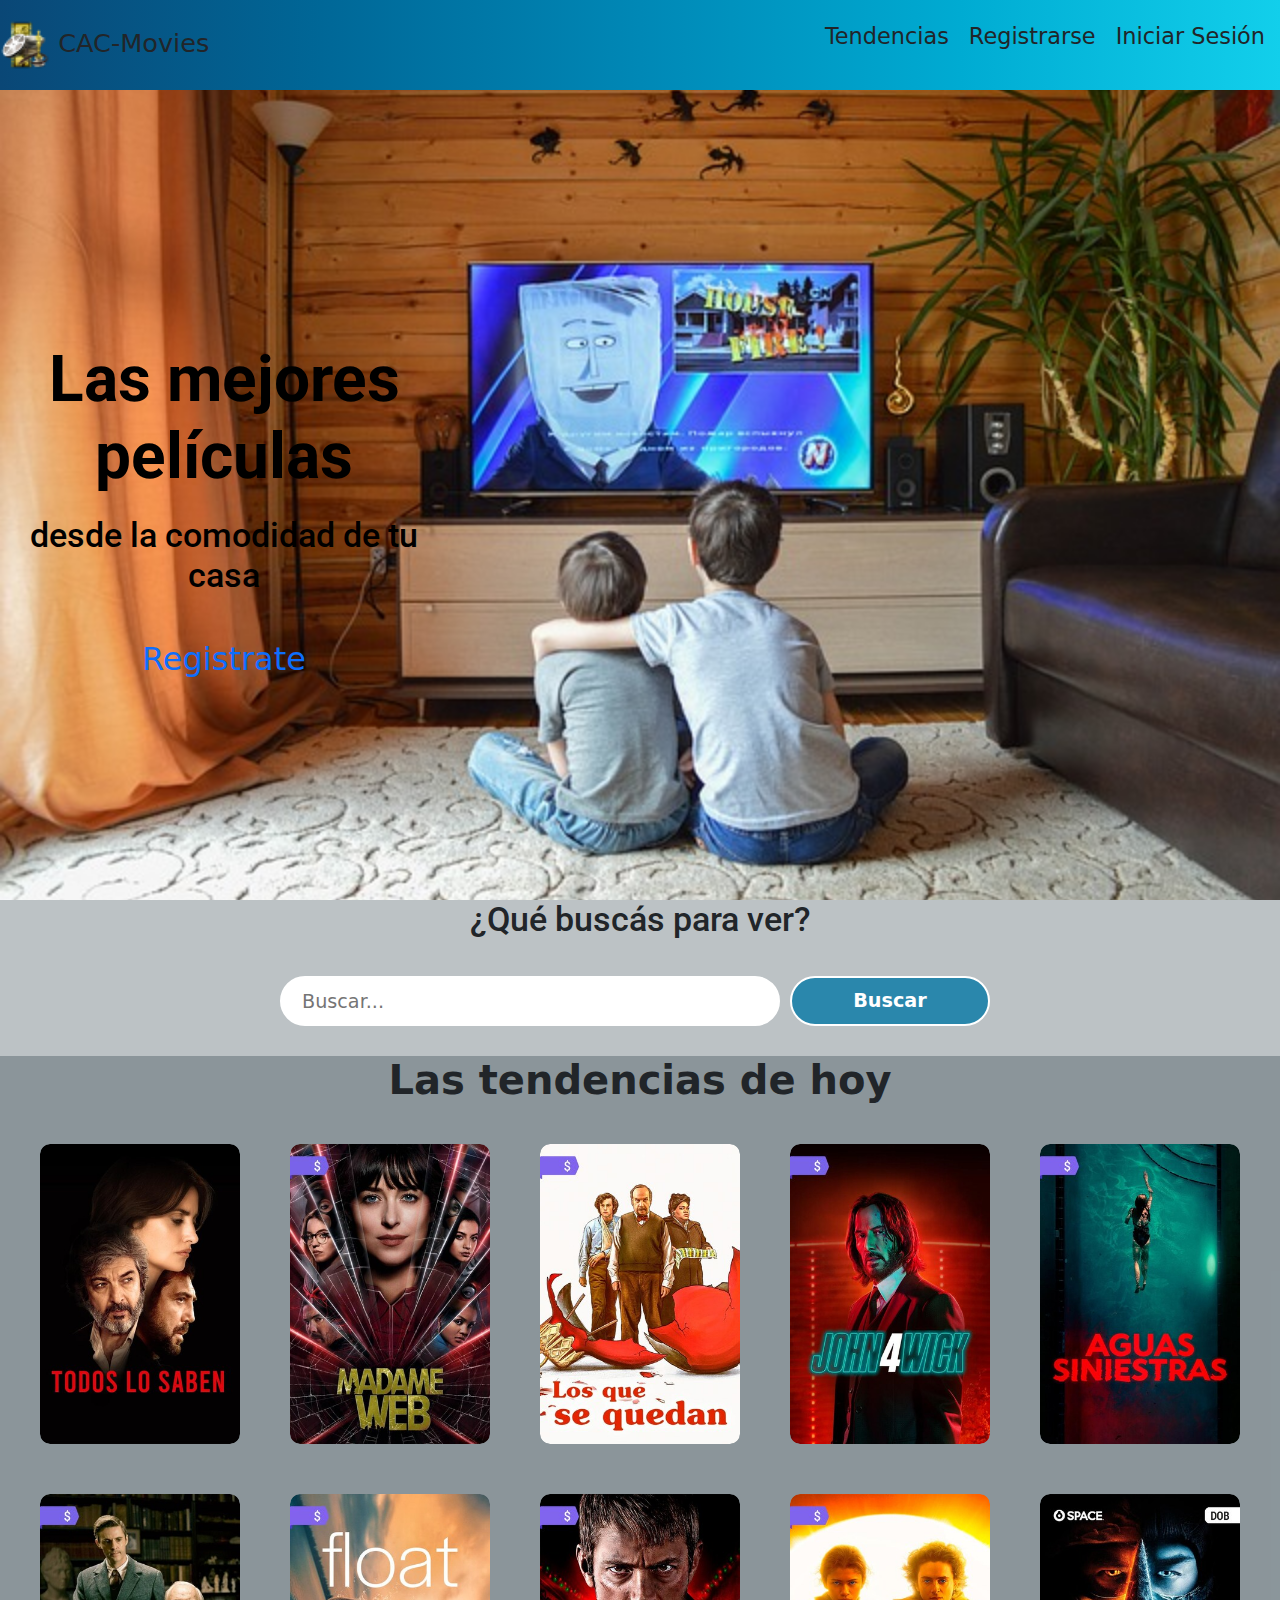
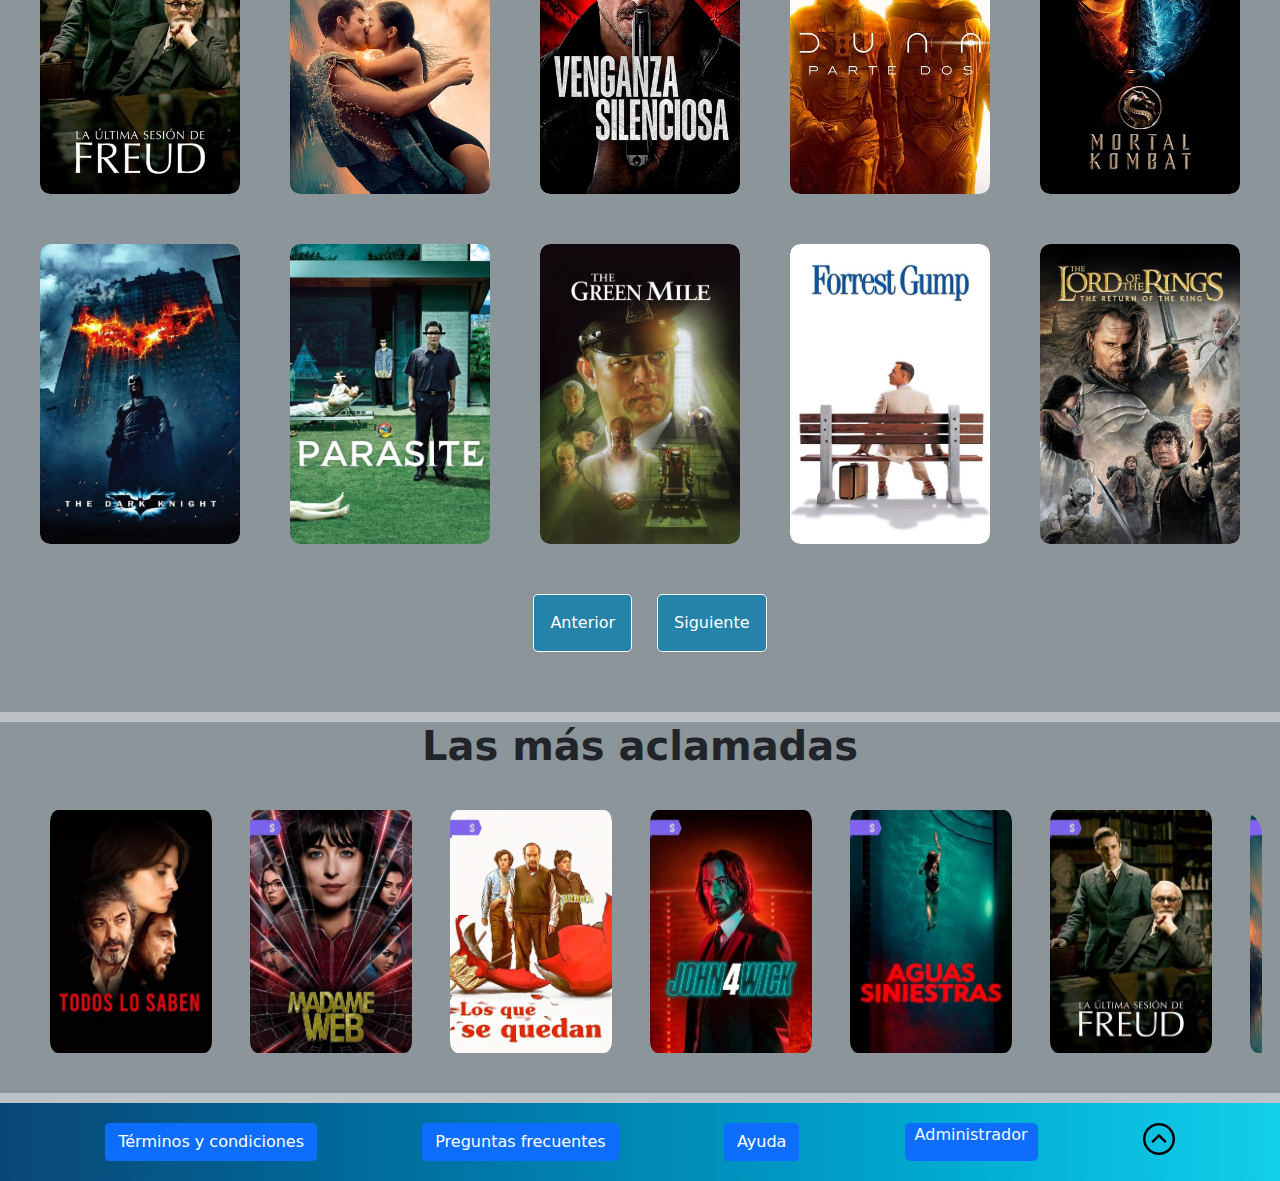
<file: index.html>
<!DOCTYPE html> <!--esta etiqueta significa que está en html5-->
<html lang="es">
    <head> <!--Etiqueta para el navegador-->
        <meta charset="UTF-8">
        <meta name="viewport" content="width=device-width, initial-scale=1.0">
        <title>CAC Movies | Catálogo de películas</title>
        <!--es lo que se ve en la pestaña-->
        <link rel="shortcut icon" href="./favicon.ico" type="image/x-icon">
        <link href="./css/bootstrap.min.css" rel="stylesheet">
        <!--es el link externo a detalles en css-->
        <link rel="stylesheet" href="./css/estilos.css">
    </head>
    <body>
        <header class="header">
            <nav>
                <!--para que vuelva a la página principal-->
                <a href="index.html" class="ml-15" > 
                    <img src="assets/img/movies_movie_oscar_themedia_1735.png" width="50">
                    <span>CAC-Movies</span> <!--escribe en el navegador-->
                </a>
                <ul>
                    <li><a class="linkNav" href="#tendencias">Tendencias</a></li>
                    <li><a href="./pages/registrarse.html">Registrarse</a></li>
                    <li><a href="./pages/iniciosesion.html">Iniciar Sesión</a></li>
                </ul>
            </nav>
        </header>
        <main id="main" class="main">
            <section class="sectionTitulos">
                <div class="contenedorTitulos">
                    <h1 >Las mejores películas</h1>
                    <h2 >desde la comodidad de tu casa</h2>
                    <a  href="./pages/registrarse.html">Registrate</a>
                </div>
               
            </section>
                <section class="buscando">
                    <h2 >¿Qué buscás para ver?</h2>
                    <form class="buscadorPeliculas">
                        <input class="inputBuscador" type="text" placeholder="Buscar..." id="buscar" name="buscar">
                        <input class="botonBuscador" type="submit" value="Buscar">
                    </form>
                 
            <section id="tendencias" data-aos="fade-up" data-aos-offset="400" data-aos-delay="100" data-aos-duration="1000" class="peliculasTendencia">
                <h3 class="tituloSection">Las tendencias de hoy</h3>
                <!-- <div class="peliculas" id="tendenciasContainer">
                Aquí se cargarán las películas tendencia 
                </div>-->
                <div class="peliculas">
                    <a href="./pages/detalle.html">
                        <div class="pelicula">
                        
                            <img class="imgTendencia" src="./assets/img/imagenes1.jpg" alt="Todos lo saben" loading="lazy">
                            
                            <div class="tituloPelicula">
                                <h4>Todos lo saben</h4>
                            </div>
                        
                        </div>
                    </a>
                    <a href="./pages/detalle.html">
                        <div class="pelicula">
                        
                            <img class="imgTendencia" src="./assets/img/imagenes10.jpg" alt="Madame Web" loading="lazy">
                           
                            <div class="tituloPelicula">
                                <h4>Madame Web</h4>
                            </div>
                        
                        </div>
                    </a>
                    <a href="./pages/detalle.html">
                        <div class="pelicula">
                            
                            <img class="imgTendencia" src="./assets/img/imagenes11.jpg" alt="Los que se quedan" loading="lazy">
                            
                            <div class="tituloPelicula">
                                <h4>Los que se quedan</h4>
                            </div>
                        
                        </div>
                    </a>
                    <a href="./pages/detalle.html">
                        <div class="pelicula">
                            
                            <img class="imgTendencia" src="./assets/img/imagenes12.jpg" alt="John Wick 4" loading="lazy">
                            
                            <div class="tituloPelicula">
                                    <h4>John Wick 4</h4>
                            </div>
                        </div>
                       
                    </a>
                    <a href="./pages/detalle.html">
                        <div class="pelicula">
                            
                            <img class="imgTendencia" src="./assets/img/imagenes13.jpg" alt="Aguas siniestras" loading="lazy">
                            
                            <div class="tituloPelicula">
                                <h4>Aguas siniestras</h4>
                            </div>
                        
                        </div>
                    </a>
                    <a href="./pages/detalle.html">
                        <div class="pelicula">
                            
                            <img class="imgTendencia" src="./assets/img/imagenes14.jpg" alt="La última sesión de Freud" loading="lazy">
                            
                            <div class="tituloPelicula">
                                <h4>La última sesión de Freud</h4>
                            </div>
                            
                        </div>
                    </a>
                    <a href="./pages/detalle.html">
                        <div class="pelicula">
                            
                            <img class="imgTendencia" src="./assets/img/imagenes15.jpg" alt="Float" loading="lazy">
                           
                            <div class="tituloPelicula">
                                <h4>Float</h4>
                            </div>
                        
                        </div>
                    </a>
                    <a href="./pages/detalle.html">
                        <div class="pelicula">
                            
                            <img class="imgTendencia" src="./assets/img/imagenes16.jpg" alt="Venganza silenciosa" loading="lazy">
                            
                            <div class="tituloPelicula">
                                <h4>Venganza silenciosa</h4>
                            </div>
                        
                        </div>
                    </a>
                    <a href="./pages/detalle.html">
                        <div class="pelicula">
                            
                            <img class="imgTendencia" src="./assets/img/imagenes17.jpg" alt="Duna parte 2" loading="lazy">
                            
                            <div class="tituloPelicula">
                                <h4>Duna parte 2</h4>
                            </div>
                        
                        </div>
                    </a>
                    <a href="./pages/detalle.html">
                        <div class="pelicula">
                            
                            <img class="imgTendencia" src="./assets/img/imagenes18.jpg" alt="Mortal Kombat" loading="lazy">
                            
                            <div class="tituloPelicula">
                                <h4>Mortal kombat</h4>
                            </div>
                        
                        </div>
                    </a>
                    <a href="./pages/detalle.html">
                        <div class="pelicula">
                            
                            <img class="imgTendencia" src="./assets/img/imagenes19.jpg" alt="The dark Knight" loading="lazy">
                            
                            <div class="tituloPelicula">
                                <h4>The dark knight</h4>
                            </div>
                        
                        </div>
                    </a>
                    <a href="./pages/detalle.html">
                        <div class="pelicula">
                        
                            <img class="imgTendencia" src="./assets/img/imagenes20.jpg" alt="Parasite" loading="lazy">
                           
                            <div class="tituloPelicula">
                                <h4>Parasite</h4>
                            </div>
                        
                        </div>
                    </a>
                </a>
                <a href="./pages/detalle.html">
                    <div class="pelicula">
                    
                        <img class="imgTendencia" src="./assets/img/imagenes21.jpg" alt="The green mile" loading="lazy">
                       
                        <div class="tituloPelicula">
                            <h4>The green mile</h4>
                        </div>
                    
                    </div>
                </a>
            </a>
            <a href="./pages/detalle.html">
                <div class="pelicula">
                
                    <img class="imgTendencia" src="./assets/img/imagenes22.jpg" alt="Forest Gump" loading="lazy">
                   
                    <div class="tituloPelicula">
                        <h4>Forest Gump</h4>
                    </div>
                
                </div>
            </a>
        </a>
        <a href="./pages/detalle.html">
            <div class="pelicula">
            
                <img class="imgTendencia" src="./assets/img/imagenes23.jpg" alt="The lord of the rings" loading="lazy">
               
                <div class="tituloPelicula">
                    <h4>The lord of the rings</h4>
                </div>
            
            </div>
        </a>
                </div>
                <button id="botonAnterior" class="boton anterior">Anterior</button>  
                <button id="botonSiguiente" class="boton siguiente">Siguiente</button>
            </section>
            
            <section data-aos="fade-up" data-aos-offset="200" data-aos-delay="100" data-aos-duration="2000" class="peliculasAclamadas">
                <h3 class="tituloSection">Las más aclamadas</h3>
                 <div class="aclamadas">
                    <div class="peliculaItem">
                        <img class="imgAclamada" src="./assets/img/imagenes1.jpg" alt="aclamada_1" loading="lazy">
                    </div>
                    <div class="peliculaItem">
                        <img class="imgAclamada" src="./assets/img/imagenes10.jpg" alt="aclamada_2" loading="lazy">
                    </div>
                    <div class="peliculaItem">
                        <img class="imgAclamada" src="./assets/img/imagenes11.jpg" alt="aclamada_3" loading="lazy">
                    </div>
                    <div class="peliculaItem">
                        <img class="imgAclamada" src="./assets/img/imagenes12.jpg" alt="aclamada_4" loading="lazy">
                    </div>
                    <div class="peliculaItem">
                        <img class="imgAclamada" src="./assets/img/imagenes13.jpg" alt="aclamada_5" loading="lazy">
                    </div>
                    <div class="peliculaItem">
                        <img class="imgAclamada" src="./assets/img/imagenes14.jpg" alt="aclamada_6" loading="lazy">
                    </div>
                    <div class="peliculaItem">
                        <img class="imgAclamada" src="./assets/img/imagenes15.jpg" alt="aclamada_7" loading="lazy">
                    </div>
                    <div class="peliculaItem">
                        <img class="imgAclamada" src="./assets/img/imagenes16.jpg" alt="aclamada_8" loading="lazy">
                    </div>
                    <div class="peliculaItem">
                        <img class="imgAclamada" src="./assets/img/imagenes17.jpg" alt="aclamada_9" loading="lazy">
                    </div>
                    <div class="peliculaItem">
                        <img class="imgAclamada" src="./assets/img/imagenes18.jpg" alt="aclamada_10" loading="lazy">
                    </div>
                    <div class="peliculaItem">
                        <img class="imgAclamada" src="./assets/img/imagenes19.jpg" alt="aclamada_11" loading="lazy">
                    </div>
                    <div class="peliculaItem">
                        <img class="imgAclamada" src="./assets/img/imagenes2.jpg" alt="aclamada_12" loading="lazy">
                    </div>
                    <div class="peliculaItem">
                        <img class="imgAclamada" src="./assets/img/imagenes3.jpg" alt="aclamada_12" loading="lazy">
                    </div> 
                    <div class="peliculaItem">
                        <img class="imgAclamada" src="./assets/img/imagenes4.jpg" alt="aclamada_12" loading="lazy">
                    </div> 
                    <div class="peliculaItem">
                        <img class="imgAclamada" src="./assets/img/imagenes5.jpg" alt="aclamada_12" loading="lazy">
                    </div> 
                    <div class="peliculaItem">
                        <img class="imgAclamada" src="./assets/img/imagenes6.jpg" alt="aclamada_12" loading="lazy">
                    </div> 
                    <div class="peliculaItem">
                        <img class="imgAclamada" src="./assets/img/imagenes7.jpg" alt="aclamada_12" loading="lazy">
                    </div> 
                    <div class="peliculaItem">
                        <img class="imgAclamada" src="./assets/img/imagenes8.jpg" alt="aclamada_12" loading="lazy">
                    </div> 
                    <div class="peliculaItem">
                        <img class="imgAclamada" src="./assets/img/imagenes9.jpg" alt="aclamada_12" loading="lazy">
                    </div>              
                </div>
            </section>
        
        <footer>
            <nav class="d-flex justify-content-evenly width: 30px" >
                <a class="btn btn-primary" href="#" role="button">Términos y condiciones</a>
                    <button class="btn btn-primary" type="submit">Preguntas frecuentes</button>
                    <button class="btn btn-primary" type="button">Ayuda</button>
                    <li><a href="./pages/administrador.html">Administrador</a></li>
              
                  
                <a href="#main" text-end>
                <img src="./assets/img/flecha-hacia-arriba.png" alt="ir arriba flecha">
                </a>
            </nav>
        </footer>
        <script src="./js/mostrar.js"></script>
        <script src="./js/bootstrap.bundle.min.js"></script>   
        
        
</body>    
 

</html>
</file>
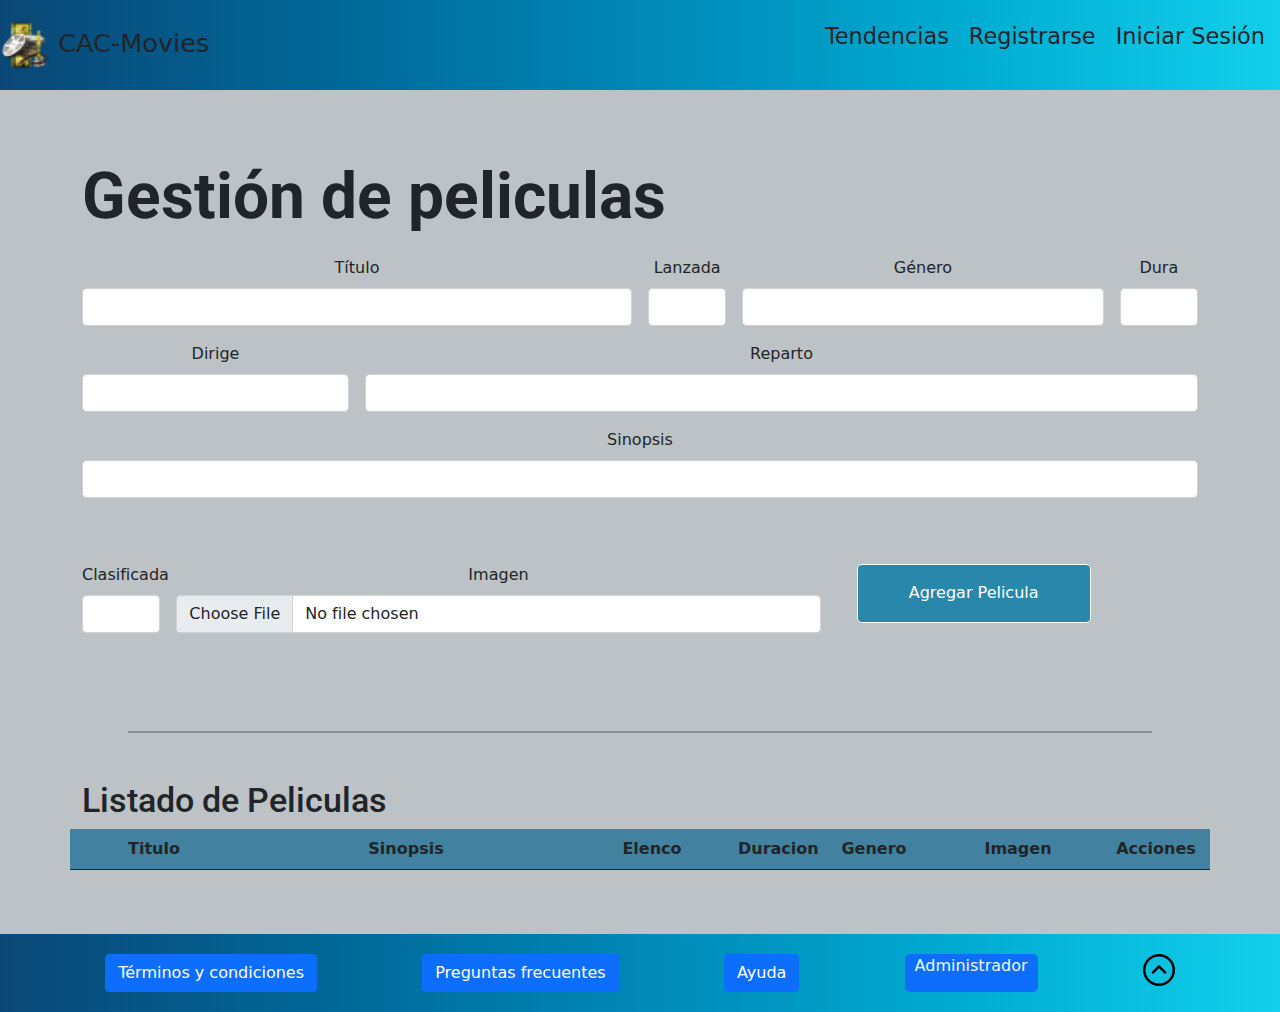
<file: pages/administrador.html>
<!DOCTYPE html>
<html lang="es">
<head>
    <meta charset="UTF-8">
    <meta name="viewport" content="width=device-width, initial-scale=1.0">
            <title>CAC Movies | Catálogo de películas</title>
        <!--es lo que se ve en la pestaña-->
        <link rel="shortcut icon" href="../favicon.ico" type="image/x-icon">
        <link href="../css/bootstrap.min.css" rel="stylesheet">
        <!--es el link externo a detalles en css-->
        <link rel="stylesheet" href="../css/estilos.css">
</head>
<body>
    <header class="header">
        <nav>
            <!--para que vuelva a la página principal-->
            <a href="../index.html"> 
                <img src="../assets/img/movies_movie_oscar_themedia_1735.png" width="50">
                <span>CAC-Movies</span> <!--escribe en el navegador-->
            </a>
            <ul>
                <li><a class="linkNav" href="../index.html#tendencias">Tendencias</a></li>
                <li><a href="registrarse.html">Registrarse</a></li>
                <li><a href="iniciodesesion.html">Iniciar Sesión</a></li>
            </ul>
        </nav>
    </header> 
    <main id="mainDetalle" class="mainDetalle">
        <section class="container mt-4 mb-5">
            <h1>Gestión de peliculas</h1>
            <!-- Formulario para dar de alta una pelicula nueva-->

            <form id="formNuevaPelicula" action="" method="post" enctype="multipart/form-data" class="row row-cols-lg-auto g-3 align-items-center">
                <div class="col-6">
                    <label class="form-label">Título</label>
                    <input class="form-control" type="text" name="titulo" id="titulo">
                </div>
                <div class="col-1">
                    <label class="form-label">Lanzada</label>
                    <input class="form-control" type="text" name="fechaDeEstreno" id="fechaDeEstreno">
                </div>
                <div class="col-4">
                    <label class="form-label">Género</label>
                    <input class="form-control" type="text" name="genero" id="genero">
                </div>
                <div class="col-1">
                    <label class="form-label">Dura</label>
                    <input class="form-control" type="text" name="duracion" id="duracion">
                </div>
                <div class="col-3">
                    <label class="form-label">Dirige</label>
                    <input class="form-control" type="text" name="director" id="director">
                </div>
                <div class="col-9">
                    <label class="form-label">Reparto</label>
                    <input class="form-control" type="text" name="elenco" id="elenco">
                </div>
                <div class="col-12 img-fluid">
                    <label class="form-label">Sinopsis</label>
                    <input class="form-control" type="text" name="sinopsis" id="sinopsis">
                </div>
                <div class="col-1">
                    <label class="form-label">Clasificada</label>
                    <input class="form-control" type="text" name="clasificacion" id="clasificacion">
                </div>
                <div class="col-7">
                    <label class="form-label">Imagen</label>
                    <input class="form-control" type="file" id="imagen" name="imagen" accept="image/*">
                </div>
                <div class="col-4">
                    <input class="btn btn-success btn-primary boton" type="submit" value="Agregar Pelicula">
                </div>
            </form>
        </section>
        <hr>
        <!--aca se van a mostrar las peliculas y las acciones modificar y dar de baja-->
        <section class="container mt-5 mb-5 overflow-auto ancho-tabla">
            <h2>Listado de Peliculas</h2>
            <form class="row justify-content-center">
                <table class=" table tabla" id="tablePeliculas">
                <thead class="color_encabezado">
                    <tr>
                        <th class="col-title">Titulo</th>
                        <th class="col-synopsis">Sinopsis</th>
                        <th class="col-cast">Elenco</th>
                        <th class="col-duration">Duracion</th>
                        <th class="col-genre">Genero</th>
                        <th class="col-images">Imagen</th>
                        <th class="col-actions" scope="col">Acciones</th>
                    </tr>
                </thead>
                <tbody id="tabla-cuerpo">
                   
                </tbody>
                </table>
            </form>
        </section>

    </main>
    <footer>
        <nav class="d-flex justify-content-evenly width: 30px" >
            <a class="btn btn-primary" href="#" role="button">Términos y condiciones</a>
                <button class="btn btn-primary" type="submit">Preguntas frecuentes</button>
                <button class="btn btn-primary" type="button">Ayuda</button>
                <li><a href="administrador2.html">Administrador</a></li>
            <a href="../index.html" text-end>
            <img src="../assets/img/flecha-hacia-arriba.png" alt="ir arriba flecha">
            </a>
        </nav>
    </footer>
   
    <script src="../js/bootstrap.bundle.min.js"></script>
    <script src="../js/mostrar.js"></script>
    <script src="../js/agregar.js"></script>

</body>
</html>
</file>
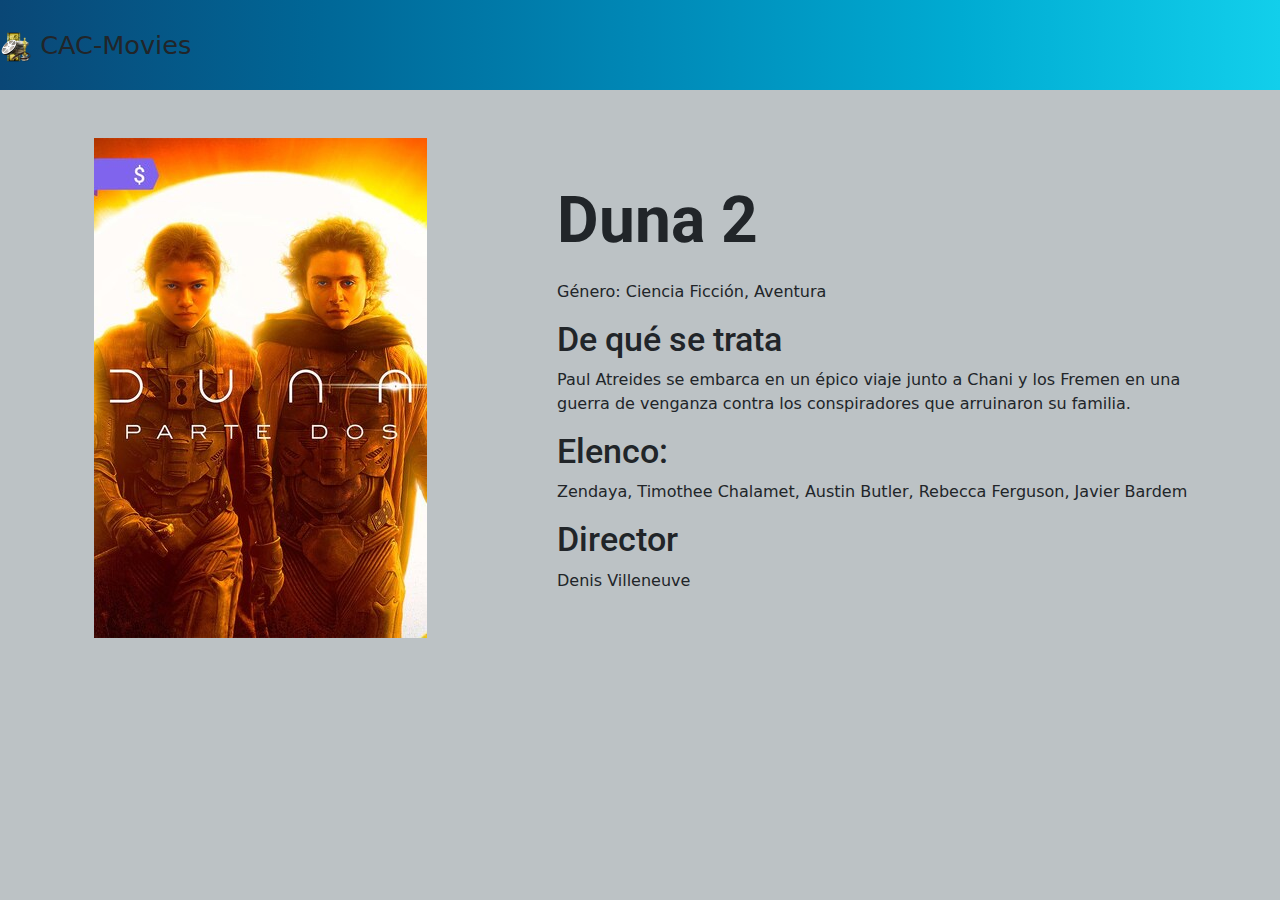
<file: pages/detalle.html>
<!DOCTYPE html> <!--esta etiqueta significa que está en html5-->
<html lang="es">
    <head> <!--Etiqueta para el navegador-->
        <meta charset="UTF-8">
        <meta name="viewport" content="width=device-width, initial-scale=1.0">
        <title>CAC Movie | Catálogo de películas</title>
        <!--es lo que se ve en la pestaña-->
        <link rel="shortcut icon" href="../favicon.ico" type="image/x-icon">
        <!--es el link externo a detalles en css-->
        <link rel="stylesheet" href="../css/bootstrap.min.css">
        <link rel="stylesheet" href="../css/estilos.css">
    </head>
    <body>
        <header class="header">
            <nav>
                <a href="../index.html"> <!--para que vuelva a la página principal-->
                    <img src="../assets/img/movies_movie_oscar_themedia_1735.png"> 
                    <span>CAC-Movies</span> <!--escribe en el navegador-->
                </a>
            </nav>
        </header>
        <main class="container" >
            <section class="mt-5">
                <div class="row pd-4 justify-content-center align-item-center">
                    <div class="col-12 col-md-4 mb-4 mb-md-0 d-flex justify-content-center">
                        <img src="../assets/img/imagenes17.jpg" alt="Duna">
                    </div>
                    <div class="col-12 col-md-1">

                    </div>
                    <div class="col-12 col-md-7">    
                        <h1>
                            Duna 2
                        </h1>
                    
                            <p>Género: Ciencia Ficción, Aventura</p>
                            <h2>De qué se trata</h2>
                            <p>Paul Atreides se embarca en un épico viaje junto a Chani y los Fremen en una guerra de venganza contra los conspiradores que arruinaron su familia.</p>
                        <h2>
                            Elenco:
                        </h2>
                        <p>Zendaya, Timothee Chalamet, Austin Butler, Rebecca Ferguson, Javier Bardem
                        </p>
                        <h2>
                            Director
                        </h2>
                        <p>
                            Denis Villeneuve  
                        </p>
                    </div>
                </div>
            </section>  
        </main>
        <!--<footer>
            <nav class="navegacion">
                <ul class="listaNav">
                    <li href="">Términos y condiciones</a></li>
                    <li href="">Preguntas frecuentes</a></li>
                    <li href="">Ayuda</a></li>
                    <li href="">Administrador Peliculas</a></li>
                </ul>
            </nav>
            <a href="#">
                <img src="../assets/img/img1/flecha-hacia-arriba.png" alt="ir arriba flecha">
            </a>
        </footer>-->
       
    </body>
</html>
</file>
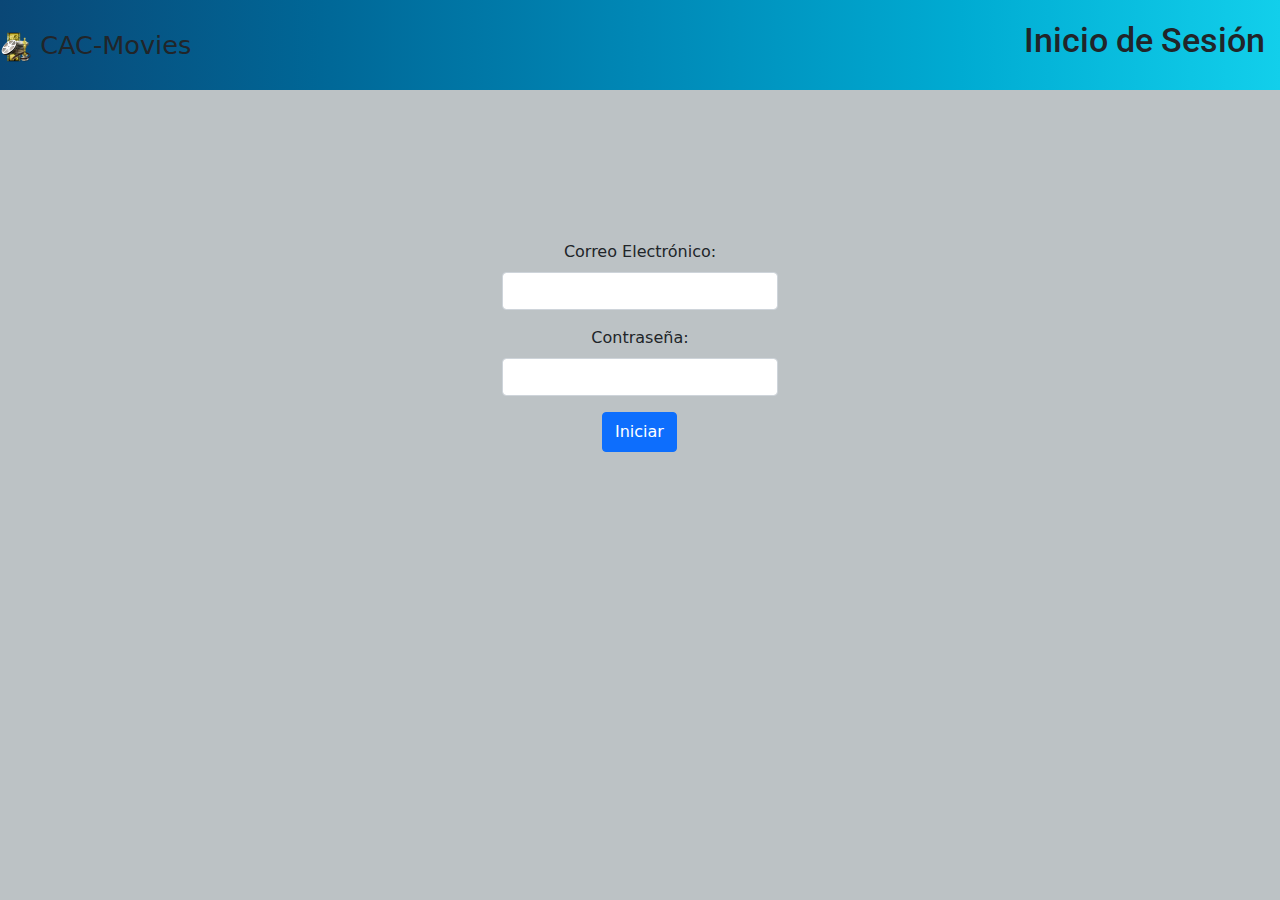
<file: pages/iniciosesion.html>
<!DOCTYPE html>
<html lang="es">
    <head>
    <meta charset="UTF-8">
    <meta name="viewport" content="width=device-width, initial-scale=1.0">
        <title>CAC Movie | Catálogo de películas</title>
        <!--es lo que se ve en la pestaña-->
        <link rel="shortcut icon" href="../favicon.ico" type="image/x-icon">
        <!--es el link externo a detalles en css-->
        <link href="../css/bootstrap.min.css" rel="stylesheet">
        <link href="../css/estilos.css"rel="stylesheet">
    
    </head>
    <body>
        <header class="header">
            <nav>
                <a href="../index.html"> <!--para que vuelva a la página principal-->
                    <img src="../assets/img/movies_movie_oscar_themedia_1735.png"> 
                    <span>CAC-Movies</span> <!--escribe en el navegador-->
                </a>
                <h2>Inicio de Sesión</h2>
            </nav>
        </header>
    <main class="contenedorRegistrarse">
    <div class="contenedor" >
        <div class="row justify-content-center">
            <div class="columna">
                <form id="loginForm">
                    <div class="mb-3">
                        <label for="email" class="form-label">Correo Electrónico:</label>
                        <input type="email" class="form-control" id="email" name="email">
                        <div id="emailError" class="error-message"></div>
                    </div>
                    <div class="mb-3">
                        <label for="password" class="form-label">Contraseña:</label>
                        <input type="password" class="form-control" id="password" name="password">
                        <div id="passwordError" class="error-message"></div>
                    </div>
                    <button type="submit" class="btn btn-primary caja3">Iniciar</button>
                </form>
            </div>
        </div>
    </div>
    </main>
    <script src="../js/inicio.js"></script>
    <script src="../js/bootstrap.bundle.min.js"></script>
</body>
</html>
</file>
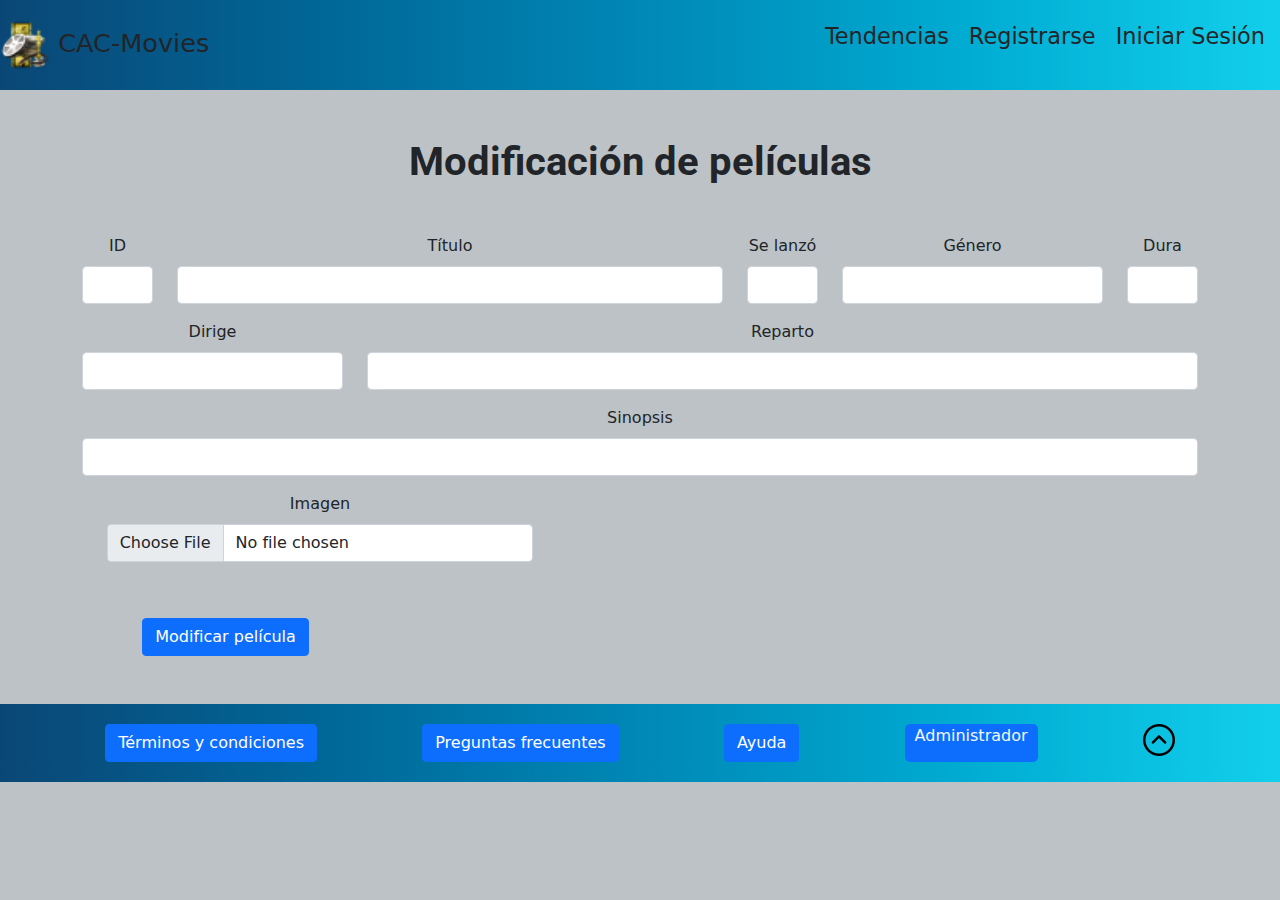
<file: pages/modificar.html>
<!DOCTYPE html>
<html lang="es">
<head>
    <meta charset="UTF-8">
    <meta name="viewport" content="width=device-width, initial-scale=1.0">
            <title>CAC Movies | Catálogo de películas</title>
        <!--es lo que se ve en la pestaña-->
        <link rel="shortcut icon" href="../favicon.ico" type="image/x-icon">
        <link href="../css/bootstrap.min.css" rel="stylesheet">
        <!--es el link externo a detalles en css-->
        <link rel="stylesheet" href="../css/estilos.css">
    </head>
</head>
<body>
    <header class="header">
        <nav>
            <!--para que vuelva a la página principal-->
            <a href="../index.html"> 
                <img src="../assets/img/movies_movie_oscar_themedia_1735.png" width="50">
                <span>CAC-Movies</span> <!--escribe en el navegador-->
            </a>
            <ul>
                <li><a class="linkNav" href="../index.html#tendencias">Tendencias</a></li>
                <li><a href="registrarse.html">Registrarse</a></li>
                <li><a href="iniciodesesion.html">Iniciar Sesión</a></li>
                <!--<li><a href="./pages/clima.html">El Clima</a></li>-->
            </ul>
        </nav>
    </header> 
    <main>
        <section>
        <h1 class="text-center pt-5 mb-5 fs-1">Modificación de películas</h1>
        <div class="container-md text-center">
            <div class="row justify-content-evenly">
                <div class="col-1">
                    <label class="form-label">ID</label>
                    <input  type="text" class="form-control mb-3">
                </div>
                <div class="col-6">
                    <label class="form-label">Título</label>
                    <input class="form-control">
                </div>
                <div class="col-1">
                    <label class="form-label">Se lanzó</label>
                    <input class="form-control">
                </div>
                <div class="col-3">
                    <label class="form-label">Género</label>
                    <input class="form-control">
                </div>
                <div class="col-1">
                    <label class="form-label">Dura</label>
                    <input class="form-control">
                </div>
                <div class="col-3">
                    <label class="form-label">Dirige</label>
                    <input class="form-control">
                </div>
                <div class="col-9">
                    <label class="form-label">Reparto</label>
                    <input class="form-control mb-3">
                </div>
                <div class="col-12 img-fluid">
                    <label class="form-label">Sinopsis</label>
                    <input class="form-control mb-3">
                </div>
                
            </div>
        </div>
        <div class="col-4 offset-md-1">
            <label class="form-label ml-20">Imagen</label>
            <input class="form-control img-fluid mb-2"  type="file" id="formFile">
        
        <button type="submit" class="btn btn-primary mt-md-5 offset-md-1 my-md-5 row-cols-auto mb-2">Modificar película</button>
    </section>
    <footer>
        <nav class="d-flex justify-content-evenly width: 30px" >
            <a class="btn btn-primary" href="#" role="button">Términos y condiciones</a>
                <button class="btn btn-primary" type="submit">Preguntas frecuentes</button>
                <button class="btn btn-primary" type="button">Ayuda</button>
                <li>
                    <a href="administrador.html">Administrador</a></li>
          
              
            <a href="../index.html" text-end>
            <img src="../assets/img/flecha-hacia-arriba.png" alt="ir arriba flecha">
            </a>
        </nav>
    </footer>
</file>
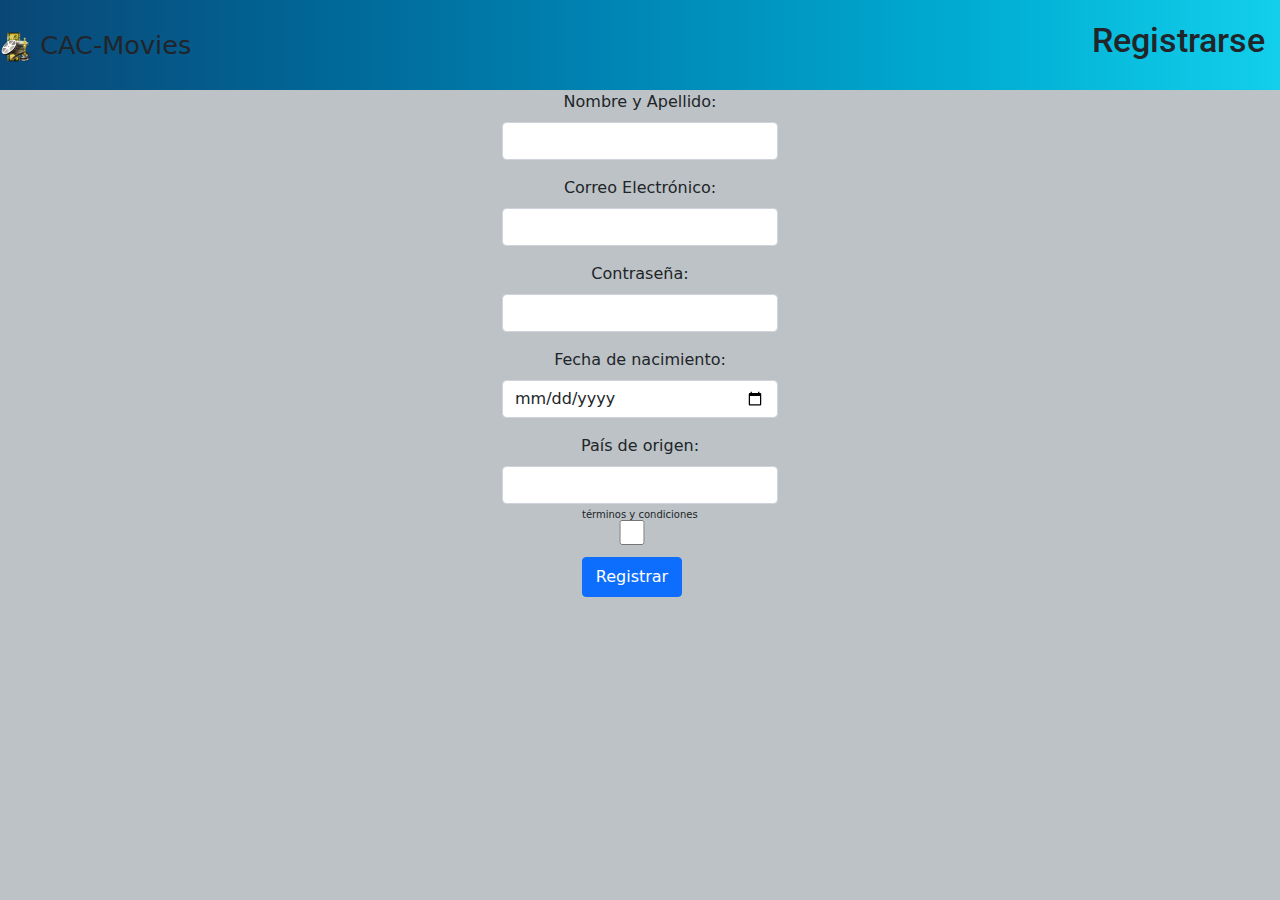
<file: pages/registrarse.html>
<!DOCTYPE html>
<html lang="es">
    <head>
    <meta charset="UTF-8">
    <meta name="viewport" content="width=device-width, initial-scale=1.0">
        <title>CAC Movie | Catálogo de películas</title>
        <!--es lo que se ve en la pestaña-->
        <link rel="shortcut icon" href="../favicon.ico" type="image/x-icon">
        <!--es el link externo a detalles en css-->
        <link href="../css/bootstrap.min.css" rel="stylesheet">
        <link href="../css/estilos.css"rel="stylesheet">
   
    </head>
    <body>
        <header class="header">
            <nav>
                <a href="../index.html"> <!--para que vuelva a la página principal-->
                    <img src="../assets/img/movies_movie_oscar_themedia_1735.png"> 
                    <span>CAC-Movies</span> <!--escribe en el navegador-->
                </a>
                <h2>Registrarse</h2>
            </nav>
        </header>
    <main class="contenedorRegistrarse">
    <div class="container" >
        <div class="row justify-content-center">
            <div class="columna">
                <form id="loginForm">
                    <div class="mb-3">
                        <label for="username" class="form-label">Nombre y Apellido:</label>
                        <input type="text" class="form-control" id="username" name="username">
                        <div id="usernameError" class="error-message"></div>
                    </div>
                    <div class="mb-3">
                        <label for="email" class="form-label">Correo Electrónico:</label>
                        <input type="email" class="form-control" id="email" name="email">
                        <div id="emailError" class="error-message"></div>
                    </div>
                    <div class="mb-3">
                        <label for="password" class="form-label">Contraseña:</label>
                        <input type="password" class="form-control" id="password" name="password">
                        <div id="passwordError" class="error-message"></div>
                    </div>
                    <div class="mb-3">
                        <label for="date" class="form-label">Fecha de nacimiento:</label>
                        <input type="date" class="form-control" id="date" name="date">
                        <div id="dateError" class="error-message"></div>
                    </div>
                    <div class="mb-3">
                        <label for="pais" class="form-label">País de origen:</label>
                        <input type="text" class="form-control" id="pais" name="pais">
                        <div id="paisError" class="error-message"></div>
                    </div>
                    <input class= "centrar" type="checkbox">
                     <div class="caja2">   <p> términos y condiciones</p> </div>
                    <button type="submit" class="btn btn-primary caja1 ">Registrar</button>
                </form>
            </div>
        </div>
    </div>
</main>
    <script src="../js/registrarse.js"></script>
    <script src="../js/bootstrap.bundle.min.js"></script>
</body>
</html>
</file>
<file: css/estilos.css>
/*defino fonts importados de web para todo el proyecto*/
    @import url('https://fonts.googleapis.com/css2?family=Roboto:ital,wght@0,100;0,300;0,400;0,500;0,700;0,900;1,100;1,300;1,400;1,500;1,700;1,900&display=swap');
/*reseteo de valores*/
    *{
    margin:0;
   padding:0;
   box-sizing: border-box; /*para que la caja no crezca con el padding*/
}
/*generalidades*/
body{
    background-color: #051c2744;
    
}
h1{
    font-family: "Roboto", sans-serif;
    font-size: 4rem;
    font-weight: 700;
    font-style: normal;
    margin-bottom: 20px;
    padding-top: 5vh;
}
h2{
    font-family: "Roboto", sans-serif;
    font-size: 2.1rem;
}
ul{
    list-style: none;
}
a{
    text-decoration: none;
}
footer{
    background-image: linear-gradient(to right, #0a4776, #006797, #0088b6, #00abd2, #12cfeb);
    
        padding-top: 20px;
        padding-bottom: 20px;
        li{
            background-color: #0d6efd; 
            border-color: #0d6efd;
            padding: 0;
            border-radius: 5px;
            a{
               
                color: aliceblue;
                padding-left: 10px;
                padding-right: 10px;
            }
        }
    }

.flex{
    display: flex;
    justify-content: center;
}
.card-img-top{
    width: 100%;
    height: 100%;
    object-fit: cover;
}
.header{
    height: 10vh;
    /*position:sticky;*/
    top:0; 
    z-index: 10; 
    nav{
        background-image: linear-gradient(to right, #0a4776, #006797, #0088b6, #00abd2, #12cfeb);
        height: 100%;
        display:flex;
        align-items: center;
        justify-content: space-between;
        padding-right: 15px;
        a{
            text-decoration: none;
            color: var(--main-color);
            font-size:1.6rem;
        }
        ul{
            list-style: none;
            display:flex;
            column-gap: 20px;
            a{
                font-size:1.4rem;
            }
           
        }
    }
}
li{list-style: none;}

.contenedor {
                width: 100%;
                padding-right: var(--bs-gutter-x, 0.75rem);
                padding-left: var(--bs-gutter-x, 0.75rem);
                margin-right: auto;
                margin-left: auto;
                margin-top: 150px;
            }
.centrar {
    position: relative;
    left: 30px;
    }
.caja1 {
    position: relative;
    left: 80px;
    top: -20px;
    height: 40px;
    width: 100px;   
}
.caja2 {
    position: relative;
    left: 80px;
    top: -45px;
    height: 25px;
    width: 200px;
    font-size:x-small;
}
.caja3 {
    position: relative;
    height: 40px;
    left: 100px;
}
.columna {
    flex: 0 0 auto;
    width: 300px; 
}
/*main
estilos seccion principal
*/
.sectionTitulos{
    height: 90vh;
    background:url("../assets/img/television-5017870_640.jpg");
    background-position: center;
    background-size: cover;
    background-repeat: no-repeat;
    display: flex;
    justify-content: left;
    align-items: center;
    .contenedorTitulos{
        color: black;
        text-align: center;
        width: 35%;
        a{
            margin-top: 20px;
            display: inline-block;
            text-decoration: none;
            /*color:var(--main-color);*/
            font-size: 2rem;
            border:2px solid var(--main-color);
            border-radius: 5px;
            padding:10px 20px;
        }
    }
}
.error-message {
    color: rgb(164, 13, 13);
    font-size: 13px;
    margin-top: 0;
    margin-bottom: 0;
}
.error{
    border: 1px solid red;
}
.sinError{
    border: 1px solid green;
}
.peliculasTendencia{
    background-color: #051c2744;
    width:100%;
    margin: 0 auto;
    text-align: center;
    margin-top: 10px;
    .tituloSection{
        font-size: 2.5rem;
        font-weight: 700;
        margin-bottom: 40px;
    }
    .peliculas{
        display: flex;
        justify-content: center;
        flex-wrap: wrap;
        gap:50px;
        margin-left: 2px;
        margin-right: 2px;
        a{
            text-decoration: none;
            color: #ffffff;
            .pelicula{
                width:200px;
                height: 300px;
                position: relative;
                overflow: hidden;
                border-radius: 10px;
                transition: all 0.5s ease;
               
                .imgTendencia{
                    width: 100%;
                    height: 100%;
                    object-fit: cover;
                    border-radius: 10px;
                   
                }
              
                .tituloPelicula{
                    z-index: 2;
                    position: absolute;
                    text-align: center;
                    top: 50%;
                    left: 50%;
                    max-width: 20rem;
                    width: 100%;
                    transform: translateY(-50%) translateX(-50%);
                    h4 {
                        font-size: 1.6rem;
                        font-weight: bold;
                        opacity: 0;
                        margin-bottom: 0.5rem;
                        letter-spacing: 0.1rem;
                        transition: opacity 0.5s ease-in-out;

                    }
                }
                &:hover{
                   box-shadow: 0 0 30px #9f3648cd;
                   transform: scale(0.9);
                  
                }
                &:hover .tituloPelicula{
                    width: 100%;
                    height: 100%;
                    backdrop-filter: blur(20px);
                    display: flex;
                    justify-content: center;
                    align-items: center;
                }
                &:hover h4 {
                    width: 100%;
                    padding: 0.5rem;
                    opacity: 1;
                }
             
            }
        }
      
    }
}
    .boton{
        border: 1px solid white;
        box-sizing: content-box;
        margin-top:50px;
        margin-left:20px;
        background-color: #1c82aaea;
        color: #ffffff;
        padding: 1rem 1rem;
        border-radius: 5px;
        font-size: 1rem;
        font-weight: 500;
        text-decoration: none;
        margin-bottom:60px;
         /* Agregar efecto de botón presionado */
         transition: transform 0.3s, box-shadow 0.3s;
         &:hover {
             background-color: #143a13;
             transform: scale(0.95);
             box-shadow: 0 0 10px rgba(255, 255, 255, 0.3);
         }

    }

.peliculasAclamadas{
    background-color: #051c2744;
    width:100%;
    margin: 0 auto;
    text-align: center;
    margin-top: 10px;
    margin-bottom:10px;
    .tituloSection{
        font-size: 2.5rem;
        font-weight: 700;
        margin-bottom: 40px;
    }
    .aclamadas{
        overflow-x: scroll;
        overflow-y: hidden;
        width: 97%;
        border-radius: 25px;
        border-color: #000000;
        margin-left: 20px;
        display: flex;
        justify-content: flex-start;
        align-items: flex-start;
        padding: 0px 0px 40px 0px;
        .peliculaItem{
            border-radius: 25px;
            width: 170px;
            min-width: 170px;
            font-size: 20px;
            cursor: pointer;
            margin-left: 30px;
            display: flex;
            flex-direction: column;
            justify-content: space-between;
           
            .imgAclamada{
                border-radius: 5%;
                width: 95%;
                height: 95%;
                object-fit: cover;
            }
            
        }
       
    
    }
}
.imgDetalle{
    width: fit-content;
    display: inline-block;
    height: 90vh;
}
.imgDetalle2{
    width:fit-content;
    display: inline-block;
    height: 90vh;
}
.textoDetalle{
    text-align: center;
    display: inline-block;
    width: fit-content;
    transform: translate(0,-100px);
}
.buscando{
    text-align: center;
    h2{justify-content: center;}
}
.buscadorPeliculas{
    display: flex;
    justify-content: center;
    align-items: center;
    margin-top: 1rem;
    .inputBuscador{
        border: 2px solid white;
        border-radius: 25px;
        color: #000000;
        font-size: 1.2rem;
        height: 50px;
        margin: 20px 0px;
        outline: none;
        padding: 0px 20px;
        width: 500px;
    }
    .botonBuscador{
        background-color: #1c82aaea;
        display: inline-block;
        color:#ffffff;
        height: 50px;
        margin: 20px 10px;
        padding:0 20px;
        border-radius: 25px;
        font-size: 1.2rem;
        font-weight: 700;
        border: 2px solid white;
        text-align: center;
         /* Agregar efecto de botón presionado */
         transition: transform 0.3s, box-shadow 0.3s;
         &:hover {
             background-color: #1e4918;
             transform: scale(0.95);
             box-shadow: 0 0 10px rgba(255, 255, 255, 0.3);
         }
    }
}

.contenedorInicioSesion{
    text-align: center;
}
.separar1{
    margin-top: 5vh;
}
.separar{
     margin-bottom: 15vh;
}
.separar2{
    margin-top: 2vh;
}
.contenedorRegistrarse{
    display: flex;
    height: 90vh;
    
    }

.form-group {
    margin-bottom: 20px;
}
.form-control{
 height: auto;   
}
.terminos {
    display:inline-flex;
    font-size: xx-small;
}
label {
    display: block;
    text-align: center;
    margin-bottom: 5px;
}
select[type="text"],
input {
    width: 200px;
    height: 25px;
    border: 2px solid #ccc;
    border-radius: 5px;
}
hr{
    border: 1px solid black;
    width: 80%;
    margin: 0 auto;
}
.ancho-tabla {width: 100%}
.tabla {
    color: #212529;
    background-color: #75adb6;
    text-align: center;
   
    border-collapse: collapse;
    table-layout: fixed;
  }

.col-id {
    width: 1%;
}

.col-title {
    width: 14%;
}

.col-director {
    width: 5%;
}

.col-cast {
    width: 13%;
}

.col-synopsis {
    width: 28%;
}

.col-duration {
    width: 7%;
}

.col-genre {
    width: 10%;
}

.col-images {
    width: 14%;
}

.col-actions {
    width: 9%;
}
.color_encabezado{
    background-color: #4282a0;
}

.tam {
    size: 10px;
}

@media screen and (width <= 1000px)
{
    h1{
       font-size: 2.5rem;   
    }
    
    .header{
        height: initial;
        nav{
            flex-direction: column;
            ul{
                list-style: none;
                
                a{
                    font-size:1.2rem;
                }
               
            }
        }

        }
    .textoDetalle{
        h1{
            font-size: 2.5rem;
        }
        h2{
            font-size: 2rem;
        }
    }
    footer{
        height: initial;
        nav{
            flex-direction: column;
           align-items: center;
          a{ margin-bottom: 5px;}
          button{
            margin-bottom: 5px;
          }
          li{
            margin-bottom: 5px;
          }    
               
            
        }
    }
    table, thead, tbody, th, td, tr {
        display: block;}
    
}
</file>
